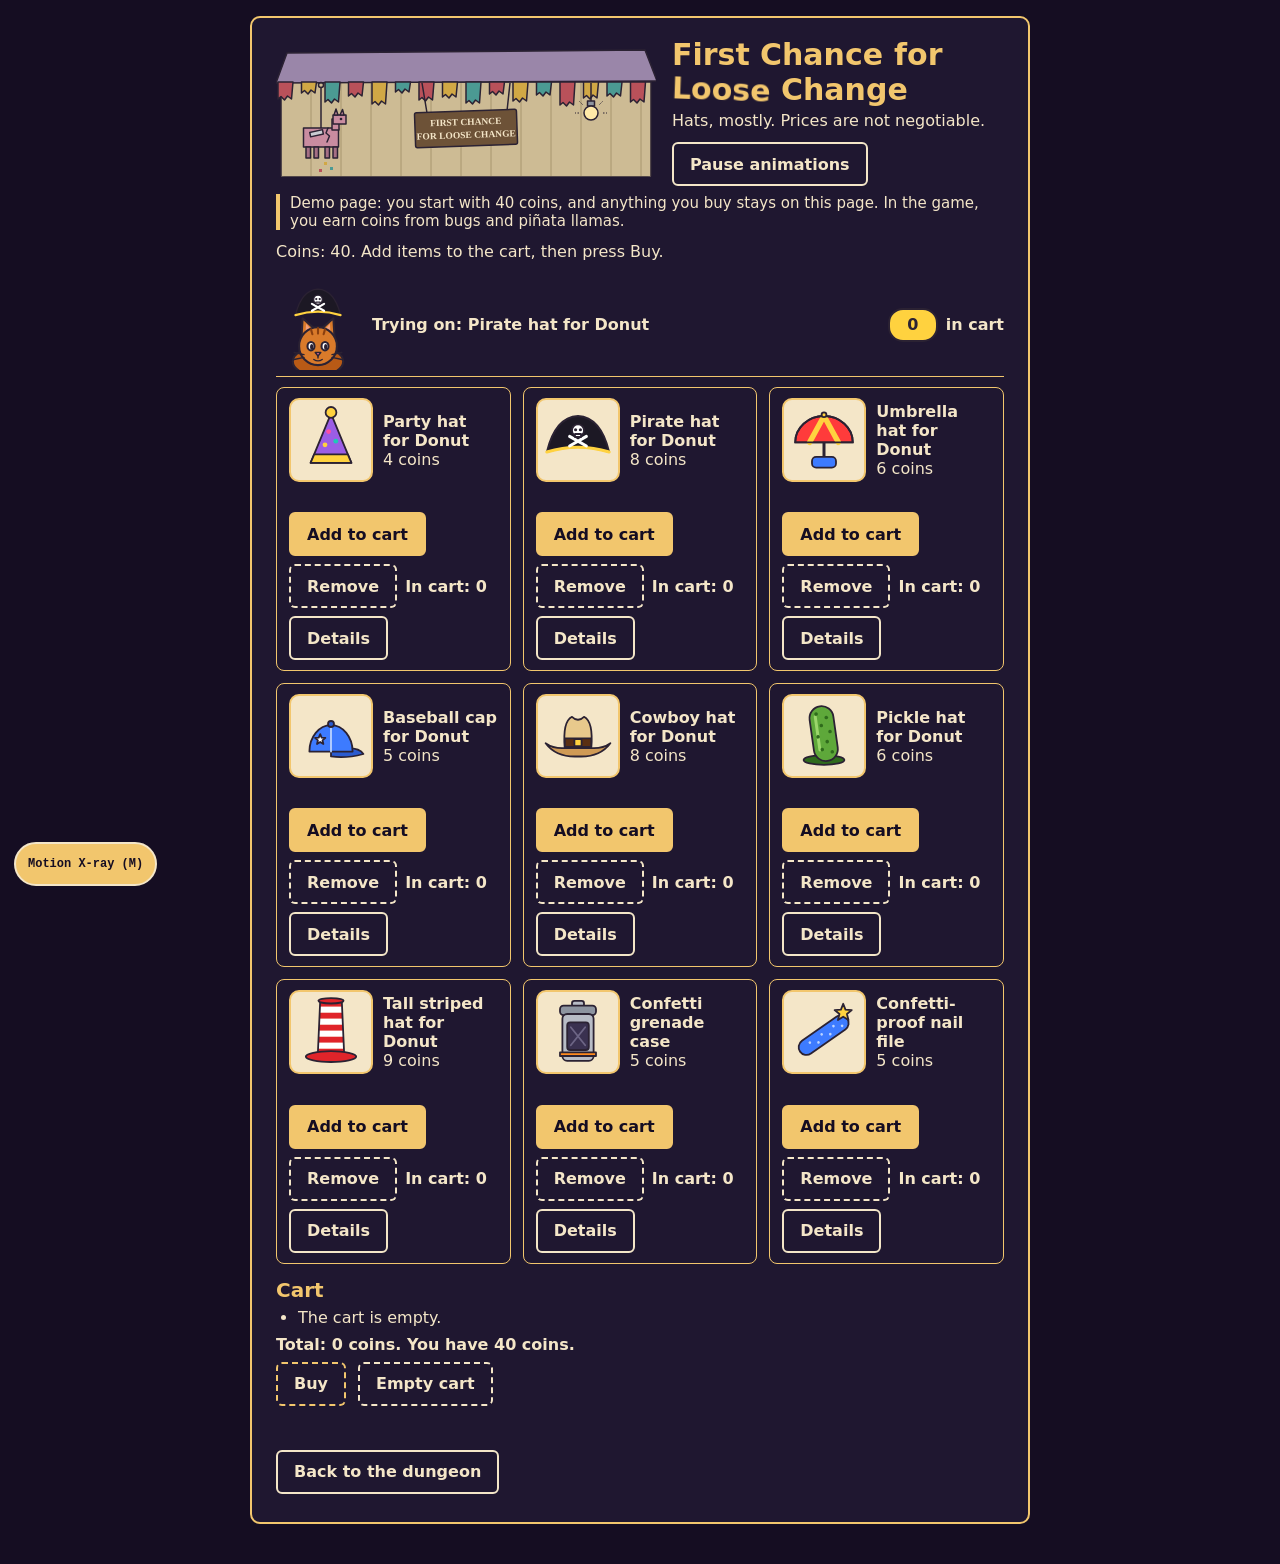
<file: shop.html>
<!doctype html>
<html lang="en">
<head>
<meta charset="utf-8">
<meta name="viewport" content="width=device-width, initial-scale=1">
<title>First Chance for Loose Change: the shop page</title>
<meta name="description" content="A dingy, overpriced hat shop from Welcome, Crawler, with every animation explained in MOTION-LOG.md.">
<link rel="icon" href="data:,">
<link rel="stylesheet" href="styles.css">
<noscript><style>.tryon, #storePause, #storeDesc, #cartHead, #cartLines, #cartTotal, #storeNote, #storeBuy, #storeEmpty { display: none; }</style></noscript>   <!-- without JavaScript these controls would do nothing, so they are not shown -->
</head>
<body class="shop-page">
<!-- The same store as the game's window, as a page of its own. shop.js and item-art.js are shared with the game (index.html).
     Coins and the bag here are a demo: nothing carries over into the game. -->
<main id="storeDialog" class="standalone" aria-labelledby="storeTitle" aria-describedby="storeDesc">
  <header class="store-hero">
    <div id="storeArt" class="storefront"></div>
    <div>
      <h1 id="storeTitle">First Chance for Loose Change</h1>
      <p id="storeTag">Hats, mostly. Prices are not negotiable.</p>
      <button id="storePause" class="ghost pausebtn" type="button">Pause animations</button>
    </div>
  </header>
  <p id="demoNote">Demo page: you start with 40 coins, and anything you buy stays on this page. In the game, you earn coins from bugs and piñata llamas.</p>
  <p id="storeDesc">Coins: <span id="storeCoins">0</span>. Add items to the cart, then press Buy.</p>
  <div class="tryon">
    <div id="tryonArt" class="tryon-art"></div>
    <span id="tryonName" class="tryon-text" aria-hidden="true"></span>
    <span class="cartpill"><span id="cartBadge" class="badge">0</span><span>in cart</span></span>
  </div>
  <div id="storeItems"></div>
  <noscript>
    <p>The cart needs JavaScript. Without it, this is the stock:</p>
    <ul>
    <li><strong>Party hat for Donut</strong>, 4 coins. A small purple party hat for Donut. She will pretend not to like it.</li>
    <li><strong>Pirate hat for Donut</strong>, 8 coins. A black pirate hat with gold trim and a skull and crossbones, sized for a cat.</li>
    <li><strong>Umbrella hat for Donut</strong>, 6 coins. A hat with a small red and yellow umbrella on top, sized for a cat.</li>
    <li><strong>Baseball cap for Donut</strong>, 5 coins. A blue baseball cap with a curved brim, sized for a cat.</li>
    <li><strong>Cowboy hat for Donut</strong>, 8 coins. A tan cowboy hat with a wide curled brim, sized for a cat.</li>
    <li><strong>Pickle hat for Donut</strong>, 6 coins. A hat shaped like a green pickle, covered in little bumps, sized for a cat.</li>
    <li><strong>Tall striped hat for Donut</strong>, 9 coins. A very tall hat with red and white stripes, sized for a cat. It sticks well above her head.</li>
    <li><strong>Confetti grenade case</strong>, 5 coins. An empty case. It fills by itself once you have 10 pieces of confetti from llamas. A full case is a grenade: 10 damage.</li>
    <li><strong>Confetti-proof nail file</strong>, 5 coins. Confetti no longer slows you down.</li>
    </ul>
  </noscript>
  <h2 id="cartHead">Cart</h2>
  <ul id="cartLines" aria-labelledby="cartHead"></ul>
  <p id="cartTotal"></p>
  <div class="row"><button id="storeBuy" type="button">Buy</button><button id="storeEmpty" class="ghost" type="button">Empty cart</button></div>
  <p id="storeNote" role="status"></p>
  <a class="linkbtn" id="storeLeave" href="index.html">Back to the dungeon</a>
</main>
<script src="motion-xray.js"></script>   <!-- the course's Motion X-ray: press M, or use the button in the corner -->
<script type="module">
import { createShop } from './shop.js';
const $ = id => document.getElementById(id);
const state = { coins: 40, cart: {}, bought: 0, windowShopped: false };
const MAX = { caseEmpty: 3 }, bag = {};                                   // the game's limits: three cases, one of everything else
const invRoom = id => Math.max(0, (MAX[id] || 1) - (bag[id] || 0));
const invGive = (id, n = 1) => { bag[id] = (bag[id] || 0) + Math.min(n, invRoom(id)); };
createShop({ state, $, storeDlg: $('storeDialog'), invRoom, invGive, leaveHref: 'index.html' }).openStore();
</script>
</body>
</html>
</file>
<file: styles.css>
/* styles.css: every style for Welcome, Crawler.
   Colours, sizes and spacing for the HUD, the dialogs, the touch controls and the store are all here.
   (Styles the game changes while it runs, such as the stick knob and the touch-control height, are set in index.html's script.) */
:root { --ink:#f4e6c8; --panel:rgba(20,14,34,.92); --accent:#f2c66d; --bg:#150d22; }
html, body { height:100%; margin:0; background:#0b1226; color:var(--ink); font-family: system-ui, sans-serif; overflow:hidden; }
#hud { position:fixed; top:calc(12px + env(safe-area-inset-top)); left:calc(12px + env(safe-area-inset-left)); right:calc(12px + env(safe-area-inset-right)); display:flex; justify-content:space-between; align-items:flex-start; gap:12px; pointer-events:none; z-index:2; }
#hud b { font-size:20px; color:var(--accent); }
.card { background:var(--panel); border:1px solid var(--accent); border-radius:8px; padding:10px 14px; pointer-events:auto; }
#prompt { position:fixed; bottom:20px; left:50%; transform:translateX(-50%); z-index:2; }
kbd { background:var(--accent); color:#150d22; border-radius:3px; padding:1px 6px; font-weight:bold; }
[hidden] { display:none !important; }
button { touch-action:manipulation; font:inherit; font-weight:bold; cursor:pointer; min-height:44px; padding:8px 16px; background:var(--accent); color:#150d22; border:2px solid var(--accent); border-radius:6px; }
button:hover, button:focus-visible { background:#ffd98a; border-color:#ffd98a; }
button:focus-visible, #canvasWrap:focus-visible { outline:3px solid var(--ink); outline-offset:3px; }
#music, #mouselook { margin:6px 8px 0 0; min-height:36px; padding:4px 10px; }       /* spaced from the right, so they line up when they wrap onto a new line */
.ghost { background:transparent; color:var(--ink); border-color:var(--ink); }
.ghost:hover, .ghost:focus-visible { background:rgba(244,230,200,0.12); border-color:var(--ink); }
#toasts { position:fixed; top:96px; left:50%; transform:translateX(-50%); width:min(440px, calc(100% - 32px)); max-height:calc(100vh - 112px); overflow-y:auto; z-index:3; display:flex; flex-direction:column; gap:10px; pointer-events:none; }   /* scrolls on a short screen, so Dismiss is always reachable */
.toast { background:var(--panel); border:2px solid var(--accent); border-radius:10px; padding:12px 16px; pointer-events:auto; }
.toast p { margin:0; }
.toast-label { color:var(--accent); font-size:14px; font-weight:bold; text-transform:uppercase; letter-spacing:0.06em; }
.toast-title { font-size:22px; font-weight:bold; }
.toast-text { font-size:16px; margin-bottom:8px !important; }
.toast-speech { font-size:20px; margin-bottom:8px !important; }
.toast-speech .who { color:var(--accent); font-weight:bold; letter-spacing:0.08em; }
.sr-only { position:absolute; width:1px; height:1px; margin:-1px; padding:0; overflow:hidden; clip:rect(0 0 0 0); clip-path:inset(50%); white-space:nowrap; border:0; }
.toast button { min-height:36px; padding:2px 12px; }
@media (prefers-reduced-motion: no-preference) { .toast { animation: toastIn 0.35s ease-out; } }
@keyframes toastIn { from { opacity:0; transform:translateY(-12px); } to { opacity:1; transform:none; } }
dialog { background:#1f1730; color:var(--ink); border:2px solid var(--accent); border-radius:10px; padding:20px 24px; width:min(480px, 92vw); max-height:calc(100vh - 16px); max-height:calc(100dvh - 16px); overflow-y:auto; box-sizing:border-box; }
dialog::backdrop { background:rgba(10,6,20,0.78); }
dialog h2 { color:var(--accent); font-size:26px; margin:0 0 8px; padding-right:48px; }
dialog p { margin:0 0 12px; }
.row { display:flex; flex-wrap:wrap; gap:12px; margin-top:8px; }
.opt { display:block; width:100%; text-align:left; margin:0 0 10px; padding:10px 14px; }
.opt strong { display:block; }
.opt span { display:block; font-weight:400; font-size:15px; }
.opt[aria-disabled="true"] { background:transparent; color:var(--ink); border-style:dashed; cursor:not-allowed; }
.opt[aria-disabled="true"]:hover, .opt[aria-disabled="true"]:focus-visible { background:transparent; border-color:var(--accent); }
#bugNote { min-height:1.5em; font-weight:bold; margin:8px 0 12px; }
/* --- Touch controls (shown only when the player is using touch) --- */
.touch-only { display:none; }
body.touch .touch-only { display:inline-block; }
body.touch #keyhint, body.touch #prompt, body.touch .kbhint { display:none; }
button[aria-pressed="true"]::before { content:"\2713\00a0"; }
button[aria-pressed="true"] { background:#ffd98a; border-color:var(--ink); }
button[aria-pressed="false"] { background:transparent; color:var(--ink); border-color:var(--accent); }
button[aria-pressed="false"]:hover, button[aria-pressed="false"]:focus-visible { background:rgba(242,198,109,0.16); }
body.touch #music, body.touch #mouselook, body.touch .toast button { min-height:44px; }
#rotateTip { margin:0 0 6px; font-size:15px; }
#rotateTip button { min-height:44px; margin:4px 0 0; }
#loading { position:fixed; top:var(--hud-bottom, 110px); left:50%; transform:translateX(-50%); z-index:4; padding:6px 14px; pointer-events:none; }      /* just below the cards, and it never catches a click */
#touchUI { position:fixed; left:var(--vv-left, 0px); top:var(--vv-top, 0px); width:var(--vv-w, 100%); height:var(--vv-h, 100%); z-index:2; pointer-events:none; --btn:clamp(52px, 12vmin, 68px); -webkit-user-select:none; user-select:none; -webkit-touch-callout:none; }
.tc-cluster { position:absolute; bottom:calc(14px + env(safe-area-inset-bottom) + var(--raise, 0px)); display:flex; flex-direction:column; gap:8px; }
.tc-left  { left:calc(14px + env(safe-area-inset-left));   align-items:flex-start; }
.tc-right { right:calc(14px + env(safe-area-inset-right)); align-items:flex-end; }
body.swap .tc-left  { left:auto; right:calc(14px + env(safe-area-inset-right)); align-items:flex-end; }
body.swap .tc-right { right:auto; left:calc(14px + env(safe-area-inset-left));  align-items:flex-start; }
.tc-label { font-size:13px; font-weight:bold; letter-spacing:0.08em; text-transform:uppercase; color:var(--ink); background:var(--panel); border-radius:4px; padding:1px 8px; }
#stick { position:relative; width:calc(var(--btn) * 2.4); height:calc(var(--btn) * 2.4); border-radius:50%; border:3px solid var(--accent); background:rgba(20,14,34,0.6); pointer-events:auto; touch-action:none; }
#stickKnob { position:absolute; left:50%; top:50%; width:var(--btn); height:var(--btn); margin:calc(var(--btn) / -2) 0 0 calc(var(--btn) / -2); border-radius:50%; background:var(--accent); border:3px solid var(--ink); box-sizing:border-box; pointer-events:none; }
.pad { display:grid; grid-template-columns:repeat(3, var(--btn)); grid-template-rows:repeat(3, var(--btn)); gap:6px; pointer-events:auto; }
.pad button { width:var(--btn); height:var(--btn); min-height:0; padding:0; touch-action:none; font-size:calc(var(--btn) * 0.42); line-height:1; border-radius:12px; }
#camPad button { background:var(--panel); color:var(--accent); border-color:var(--accent); }
.pad button.down { background:var(--ink); color:#150d22; border-color:var(--ink); }
#touchAct { pointer-events:auto; min-height:var(--btn); max-width:min(62vw, 270px); font-size:18px; border-radius:14px; padding:6px 16px; }
dialog[open] { top:calc(var(--vv-top, 0px) + var(--vv-h, 100vh) / 2); bottom:auto; margin:0 auto; transform:translateY(-50%); max-height:calc(var(--vv-h, 100vh) - 16px); }
body.touch #toasts { top:var(--hud-bottom, 96px); max-height:calc(100vh - var(--hud-bottom, 96px) - 16px); max-height:calc(100dvh - var(--hud-bottom, 96px) - 16px); }
@media (orientation: portrait) {                                     /* upright: the four buttons sit two by two, so the cards do not cover a third of the picture */
  body.touch #hud .card:nth-child(2) { display:grid; grid-template-columns:1fr 1fr; gap:6px; align-content:start; }
  body.touch #hud .card:nth-child(2) button { margin:0; padding:4px 6px; font-size:14px; }
  body.touch #rotateTip { grid-column:1 / -1; margin:0; }
}
.x { position:absolute; top:8px; right:8px; min-width:44px; min-height:44px; padding:0; font-size:22px; line-height:1; background:transparent; color:var(--ink); border-color:var(--ink); }
.x:hover, .x:focus-visible { background:rgba(244,230,200,0.12); border-color:var(--ink); }
.opt strong .price { display:inline; float:right; margin-left:12px; font-weight:bold; font-size:inherit; }
.opt[aria-disabled="true"] strong .price { text-decoration:none; }
#storeNote { min-height:1.5em; font-weight:bold; margin:8px 0 12px; }
.itemhead { display:block; overflow:hidden; }
.item { border:1px solid var(--accent); border-radius:8px; padding:10px 14px; margin:0 0 10px; }
.item .d { display:block; font-size:15px; margin:2px 0 6px; }
.item .row { align-items:center; margin-top:4px; gap:8px; }
.item .qty { font-weight:bold; margin-left:4px; }
#cartHead { color:var(--accent); font-size:20px; margin:14px 0 6px; }
#cartLines { margin:0 0 8px; padding-left:22px; }
#cartTotal { font-weight:bold; margin:0 0 8px; }
.item button[aria-disabled="true"], #storeBuy[aria-disabled="true"], #storeEmpty[aria-disabled="true"] { background:transparent; color:var(--ink); border-style:dashed; cursor:not-allowed; }
.item button[aria-disabled="true"]:hover, #storeBuy[aria-disabled="true"]:hover, #storeEmpty[aria-disabled="true"]:hover,
.item button[aria-disabled="true"]:focus-visible, #storeBuy[aria-disabled="true"]:focus-visible, #storeEmpty[aria-disabled="true"]:focus-visible { background:transparent; border-color:var(--accent); }
.bagHead { color:var(--accent); font-size:20px; margin:14px 0 6px; }
#fade { position:fixed; inset:0; background:#000; opacity:0; pointer-events:none; z-index:5; transition:opacity 0.5s; }
@media (prefers-reduced-motion: reduce) { #fade { transition:none; } }

/* item pictures (item-art.js) sit on a cream tile so their dark outlines stay easy to see */
.art { display:inline-block; width:72px; height:72px; flex:none; background:#f4e6c8; border:2px solid var(--accent); border-radius:10px; padding:4px; }
.art svg, .art img { display:block; width:100%; height:100%; object-fit:contain; }
.art.small { width:48px; height:48px; padding:3px; border-radius:8px; }
.itemline { display:flex; gap:10px; align-items:flex-start; }
.itemline > div { flex:1; min-width:0; }

/* the store: a grid of cards, each turning over to show its description (shop.js) */
#storeDialog { width:min(780px, 94vw); }
#storeItems { display:grid; grid-template-columns:repeat(auto-fit, minmax(230px, 1fr)); gap:12px; margin:0 0 8px; }
.shopcard { perspective:1000px; }
.shopcard-inner { display:grid; transform-style:preserve-3d; transition:transform .6s cubic-bezier(.34,1.2,.64,1); }
.shopcard.flipped .shopcard-inner { transform:rotateY(180deg); }
.shopface { grid-area:1/1; display:flex; flex-direction:column; gap:6px; padding:10px 12px; border:1px solid var(--accent); border-radius:8px; background:#1f1730;
  backface-visibility:hidden; -webkit-backface-visibility:hidden; }
.shopface.back { transform:rotateY(180deg); }
.shopface .top { display:flex; gap:10px; align-items:center; }
.shopface .name { display:block; font-weight:bold; }
.shopface .cost { display:block; }
.shopface .d { margin:0; font-size:15px; flex:1; }
.shopface .status { margin:0; min-height:1.3em; font-size:14px; }
.shopface .row { align-items:center; gap:8px; margin-top:auto; }
.shopface .qty { font-weight:bold; }
.shopface button[aria-disabled="true"] { background:transparent; color:var(--ink); border-style:dashed; cursor:not-allowed; }
.shopface button[aria-disabled="true"]:hover, .shopface button[aria-disabled="true"]:focus-visible { background:transparent; border-color:var(--accent); }
@media (prefers-reduced-motion: reduce) { .shopcard-inner { transition:none; } }

/* ============ Motion for First Chance for Loose Change (the store window) ============
   Personality: dingy, unexpected, overpriced. So: heavy and slow, no bounce; one odd beat in each interaction; prices arrive last.
   Every animation below is inside the "no-preference" query, so with reduced motion on, everything simply appears and nothing loops.
   Durations: press 90 ms, feedback 240 ms, reveals 450 to 500 ms, flight 520 ms, loops 4 to 7 s. (R1 to R6 are the motion sentences.) */
:root {
  --ease-heavy: cubic-bezier(0.25, 0.8, 0.35, 1);   /* lands and sticks */
  --ease-sag: cubic-bezier(0.45, 0, 0.55, 1);       /* swaying, fading */
  --ease-clunk: cubic-bezier(0.5, 0, 0.8, 0.4);     /* starts slow, drops fast */
}
/* the hero: the storefront, the headline and the Pause button */
.store-hero { display:flex; align-items:center; gap:16px; margin:0 0 8px; padding-right:48px; }
.store-hero > div:last-child { min-width:0; }
.store-hero h2, .store-hero h1 { margin:0 0 4px; padding:0; font-size:clamp(22px, 4vw, 30px); line-height:1.15; }
.store-hero p { margin:0 0 8px; }
.storefront { flex:none; }
.storefront svg { display:block; height:130px; width:auto; border-radius:8px; }
/* the try-on strip (it stays at the top of the window while the cards scroll) and the cart badge */
.tryon { position:sticky; top:0; z-index:3; display:flex; align-items:center; gap:12px; margin:0 0 10px; padding:6px 0; background:#1f1730; border-bottom:1px solid var(--accent); }
.tryon-art svg { display:block; width:84px; height:auto; }
.tryon-text { flex:1; min-width:0; font-weight:bold; }
.tryon-hat { opacity:0; }
.tryon-hat.on { opacity:1; }
.cartpill { display:flex; align-items:center; gap:8px; font-weight:bold; }
.badge { display:inline-grid; place-items:center; min-width:30px; height:30px; padding:0 8px; border-radius:15px; background:#ffd23f; color:#2b2233; border:2px solid #2b2233; font-weight:bold; }
.fly-copy { position:absolute; margin:0; z-index:20; pointer-events:none; }   /* the copy of an item's picture that flies to the badge */
@media (max-width: 520px) {
  .store-hero { flex-wrap:wrap; }
  .storefront svg { height:100px; }
  .tryon-art svg { width:64px; }
}

@media (prefers-reduced-motion: no-preference) {
  /* R1 feedback: a card lifts and tilts a little crookedly on hover or keyboard focus, and sinks on press; buttons lift too.
     The transition sits on the base rule, so the card eases back out as well. */
  .shopcard { transition: transform 240ms var(--ease-heavy), translate 500ms var(--ease-heavy) var(--d, 0ms), opacity 500ms var(--ease-heavy) var(--d, 0ms); }
  .shopcard:hover, .shopcard:has(:focus-visible) { transform: translateY(-3px) rotate(-0.8deg); }
  .shopcard:active { transform: translateY(-1px) scale(0.97); transition-duration: 90ms, 500ms, 500ms; }
  .shopface button { transition: transform 240ms var(--ease-heavy); }
  .shopface button:not([aria-disabled="true"]):hover, .shopface button:not([aria-disabled="true"]):focus-visible { transform: translateY(-2px); }
  .shopface button:not([aria-disabled="true"]):active { transform: scale(0.97); transition-duration: 90ms; }

  /* R2 load sequence: each word of the shop's name drops in, 110 ms after the one before; the whole name is there by about 0.9 s.
     "Loose" ends up a little crooked. */
  .js-motion #storeTitle .w { display:inline-block; opacity:0; transform:translateY(16px); }
  .js-motion #storeDialog.play #storeTitle .w { animation: word-drop 450ms var(--ease-heavy) both; animation-delay: calc(var(--i) * 110ms); }
  #storeTitle .w.crooked { --end-rot: 2deg; }
  @keyframes word-drop { to { opacity:1; transform:rotate(var(--end-rot, 0deg)); } }

  /* R3 living illustration: the sign and the llama sway from where they hang, and the bulb dims now and then. The three loop at
     different lengths, so they never move in step. The bulb never goes dark: it only dips to 75 percent, about once every four seconds. */
  .storefront .sign { transform-box:view-box; transform-origin:480px 172px; animation: sway-sign 5.2s var(--ease-sag) infinite alternate; }
  .storefront .llama { transform-box:view-box; transform-origin:190px 176px; animation: sway-llama 6.7s var(--ease-sag) infinite alternate; }
  .storefront .bulb { animation: bulb-dim 4.3s var(--ease-sag) infinite; }
  @keyframes sway-sign { from { transform:rotate(-3deg); } to { transform:rotate(2deg); } }
  @keyframes sway-llama { from { transform:rotate(-2.5deg); } to { transform:rotate(3.5deg); } }
  @keyframes bulb-dim { 0%, 62%, 100% { opacity:1; } 78% { opacity:0.75; } }
  .storefront.paused * { animation-play-state: paused; }
  /* The Pause button turns off all motion in the store, not just the loops: changes still happen, but instantly (like reduced motion) */
  #storeDialog.motion-paused *, #storeDialog.motion-paused *::before, #storeDialog.motion-paused *::after { transition: none !important; }
  #storeDialog.motion-paused #storeTitle .w { opacity:1; transform:none; animation:none; }
  #storeDialog.motion-paused #storeTitle .w.crooked { transform:rotate(2deg); }

  /* R4 scroll reveal: a card fades up as it scrolls into view and its price follows 150 ms later. Cards are hidden only when the
     script is running (.js-motion), and the script shows them all at once if it cannot watch the scrolling. */
  .js-motion .shopcard:not(.in) { opacity:0; translate:0 24px; }
  .shopcard .cost { transition: opacity 500ms var(--ease-heavy) calc(var(--d, 0ms) + 150ms), translate 500ms var(--ease-heavy) calc(var(--d, 0ms) + 150ms); }
  .js-motion .shopcard:not(.in) .cost { opacity:0; translate:0 10px; }

  /* R5 scroll story: the hat on Donut in the strip crossfades as a hat card crosses the middle of the window */
  .tryon-hat { transition: opacity 350ms var(--ease-sag); }
}
@media (prefers-reduced-motion: reduce) { .pausebtn { display:none; } }   /* nothing loops, so there is nothing to pause */

/* where each button sits on the 3 x 3 grid of a pad (a button that already has a class gets its position from these too) */
.pos-up { grid-area:1/2; }
.pos-left { grid-area:2/1; }
.pos-centre { grid-area:2/2; }
.pos-right { grid-area:2/3; }
.pos-down { grid-area:3/2; }

/* ============ shop.html: the same store as a plain page (shop.js runs it; the game's version is the <dialog>) ============ */
html:has(body.shop-page) { height:auto; overflow:auto; }          /* the game locks the page in place; the shop page has to scroll */
body.shop-page { height:auto; min-height:100%; overflow:visible; background:#150d22; padding:16px 0 40px; }
.standalone { position:relative; width:min(780px, 94vw); margin:0 auto; padding:20px 24px 28px; box-sizing:border-box; background:#1f1730; border:2px solid var(--accent); border-radius:10px; }
.standalone p { margin:0 0 12px; }
.standalone .store-hero { padding-right:0; }
.standalone .store-hero h1 { color:var(--accent); }
#demoNote { font-size:15px; border-left:4px solid var(--accent); padding-left:10px; }
.linkbtn { display:inline-flex; align-items:center; box-sizing:border-box; min-height:44px; padding:8px 16px; font-weight:bold; text-decoration:none; color:var(--ink); background:transparent; border:2px solid var(--ink); border-radius:6px; }
.linkbtn:hover, .linkbtn:focus-visible { background:rgba(244,230,200,0.12); }
.linkbtn:focus-visible { outline:3px solid var(--ink); outline-offset:3px; }

/* The course's Motion X-ray button is dark on a dark page; on this page, make it easy to see (the helper script itself is untouched). */
body.shop-page #mx-open { background:var(--accent); color:#150d22; border:2px solid var(--ink); min-height:44px; }
body.shop-page #mx-open:focus-visible { outline:3px solid var(--ink); outline-offset:3px; }
/* Netlify puts its own badge in the bottom-right corner, so the X-ray button and panel sit in the bottom-left instead. */
body.shop-page #mx-open, body.shop-page #mx-panel { right:auto; left:14px; }
</file>
